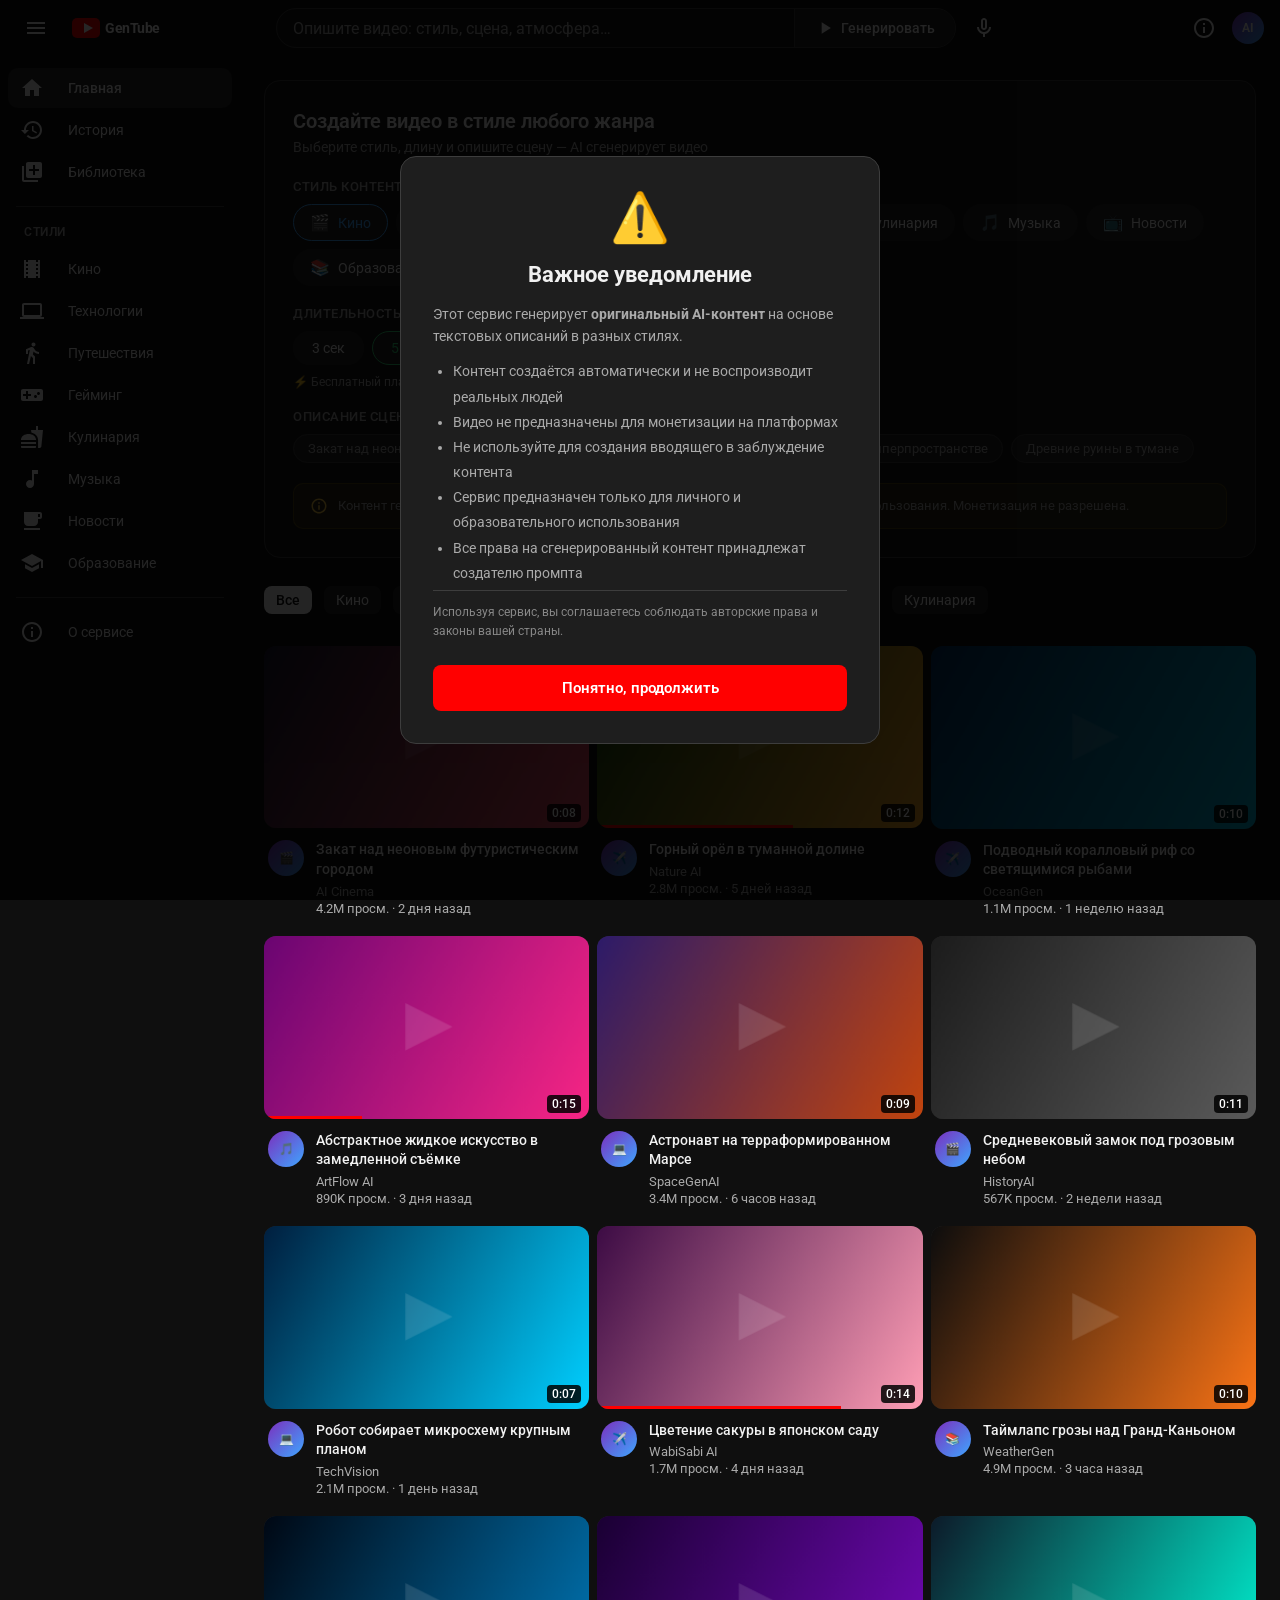
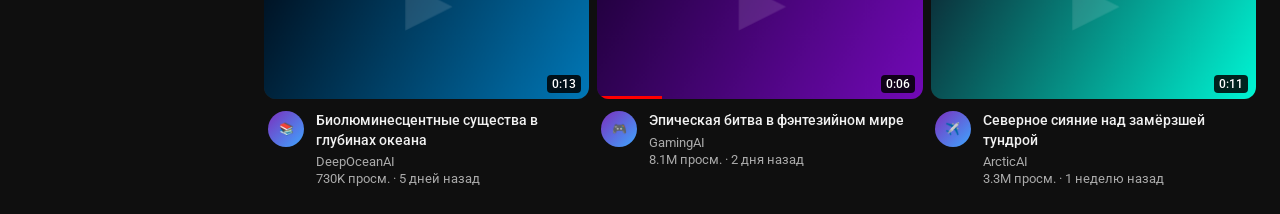
<file: index.html>
<!DOCTYPE html>
<html lang="en">
<head>
  <meta charset="UTF-8"/>
  <meta name="viewport" content="width=device-width, initial-scale=1.0"/>
  <title>GenTube – AI Video Generator</title>
  <link rel="stylesheet" href="style.css"/>
  <link rel="preconnect" href="https://fonts.googleapis.com">
  <link href="https://fonts.googleapis.com/css2?family=Roboto:wght@300;400;500;700&display=swap" rel="stylesheet">
</head>
<body>

  <!-- DISCLAIMER MODAL -->
  <div class="modal-overlay" id="disclaimerModal">
    <div class="modal">
      <div class="modal-icon">⚠️</div>
      <h2>Важное уведомление</h2>
      <div class="modal-body">
        <p>Этот сервис генерирует <strong>оригинальный AI-контент</strong> на основе текстовых описаний в разных стилях.</p>
        <ul>
          <li>Контент создаётся автоматически и не воспроизводит реальных людей</li>
          <li>Видео не предназначены для монетизации на платформах</li>
          <li>Не используйте для создания вводящего в заблуждение контента</li>
          <li>Сервис предназначен только для личного и образовательного использования</li>
          <li>Все права на сгенерированный контент принадлежат создателю промпта</li>
        </ul>
        <p class="modal-note">Используя сервис, вы соглашаетесь соблюдать авторские права и законы вашей страны.</p>
      </div>
      <button class="modal-btn" id="acceptDisclaimer">Понятно, продолжить</button>
    </div>
  </div>

  <!-- HEADER -->
  <header class="yt-header">
    <div class="header-left">
      <button class="icon-btn hamburger-btn" id="sidebarToggle" aria-label="Menu">
        <svg viewBox="0 0 24 24" class="icon"><path d="M3 18h18v-2H3v2zm0-5h18v-2H3v2zm0-7v2h18V6H3z"/></svg>
      </button>
      <a href="#" class="logo-link">
        <svg class="logo-icon" viewBox="0 0 110 20" fill="none">
          <rect width="28" height="20" rx="5" fill="#FF0000"/>
          <polygon points="12,5 21,10 12,15" fill="white"/>
          <text x="33" y="15" fill="white" font-family="Roboto" font-weight="700" font-size="14" letter-spacing="-0.5">GenTube</text>
        </svg>
      </a>
    </div>

    <div class="header-center">
      <div class="search-bar-wrapper">
        <input type="text" id="promptInput" class="search-input"
          placeholder="Опишите видео: стиль, сцена, атмосфера…" autocomplete="off"/>
        <button class="search-btn" id="generateBtn" aria-label="Generate">
          <svg viewBox="0 0 24 24" class="icon"><path d="M8 5v14l11-7z"/></svg>
          <span>Генерировать</span>
        </button>
      </div>
      <button class="icon-btn mic-btn" aria-label="Voice">
        <svg viewBox="0 0 24 24" class="icon"><path d="M12 14c1.66 0 3-1.34 3-3V5c0-1.66-1.34-3-3-3S9 3.34 9 5v6c0 1.66 1.34 3 3 3zm-1-9c0-.55.45-1 1-1s1 .45 1 1v6c0 .55-.45 1-1 1s-1-.45-1-1V5zm6 6c0 2.76-2.24 5-5 5s-5-2.24-5-5H5c0 3.53 2.61 6.43 6 6.92V21h2v-3.08c3.39-.49 6-3.39 6-6.92h-2z"/></svg>
      </button>
    </div>

    <div class="header-right">
      <button class="icon-btn" id="disclaimerBtn" title="Правовая информация" aria-label="Legal">
        <svg viewBox="0 0 24 24" class="icon"><path d="M11 17h2v-6h-2v6zm1-15C6.48 2 2 6.48 2 12s4.48 10 10 10 10-4.48 10-10S17.52 2 12 2zm0 18c-4.41 0-8-3.59-8-8s3.59-8 8-8 8 3.59 8 8-3.59 8-8 8zM11 9h2V7h-2v2z"/></svg>
      </button>
      <div class="avatar">AI</div>
    </div>
  </header>

  <!-- BODY -->
  <div class="body-wrapper">

    <!-- SIDEBAR -->
    <aside class="sidebar" id="sidebar">
      <nav class="sidebar-nav">
        <a href="#" class="nav-item active">
          <svg viewBox="0 0 24 24" class="nav-icon"><path d="M10 20v-6h4v6h5v-8h3L12 3 2 12h3v8z"/></svg>
          <span>Главная</span>
        </a>
        <a href="#" class="nav-item">
          <svg viewBox="0 0 24 24" class="nav-icon"><path d="M13 3c-4.97 0-9 4.03-9 9H1l3.89 3.89.07.14L9 12H6c0-3.87 3.13-7 7-7s7 3.13 7 7-3.13 7-7 7c-1.93 0-3.68-.79-4.94-2.06l-1.42 1.42C8.27 19.99 10.51 21 13 21c4.97 0 9-4.03 9-9s-4.03-9-9-9zm-1 5v5l4.28 2.54.72-1.21-3.5-2.08V8H12z"/></svg>
          <span>История</span>
        </a>
        <a href="#" class="nav-item">
          <svg viewBox="0 0 24 24" class="nav-icon"><path d="M4 6H2v14c0 1.1.9 2 2 2h14v-2H4V6zm16-4H8c-1.1 0-2 .9-2 2v12c0 1.1.9 2 2 2h12c1.1 0 2-.9 2-2V4c0-1.1-.9-2-2-2zm-1 9h-4v4h-2v-4H9V9h4V5h2v4h4v2z"/></svg>
          <span>Библиотека</span>
        </a>
        <div class="sidebar-divider"></div>
        <div class="sidebar-section-title">СТИЛИ</div>
        <a href="#" class="nav-item style-link" data-style="cinematic">
          <svg viewBox="0 0 24 24" class="nav-icon"><path d="M18 3v2h-2V3H8v2H6V3H4v18h2v-2h2v2h8v-2h2v2h2V3h-2zM8 17H6v-2h2v2zm0-4H6v-2h2v2zm0-4H6V7h2v2zm10 8h-2v-2h2v2zm0-4h-2v-2h2v2zm0-4h-2V7h2v2z"/></svg>
          <span>Кино</span>
        </a>
        <a href="#" class="nav-item style-link" data-style="tech">
          <svg viewBox="0 0 24 24" class="nav-icon"><path d="M20 18c1.1 0 1.99-.9 1.99-2L22 6c0-1.1-.9-2-2-2H4c-1.1 0-2 .9-2 2v10c0 1.1.9 2 2 2H0v2h24v-2h-4zM4 6h16v10H4V6z"/></svg>
          <span>Технологии</span>
        </a>
        <a href="#" class="nav-item style-link" data-style="travel">
          <svg viewBox="0 0 24 24" class="nav-icon"><path d="M13.5 5.5c1.1 0 2-.9 2-2s-.9-2-2-2-2 .9-2 2 .9 2 2 2zM9.8 8.9L7 23h2.1l1.8-8 2.1 2v6h2v-7.5l-2.1-2 .6-3C14.8 12 16.8 13 19 13v-2c-1.9 0-3.5-1-4.3-2.4l-1-1.6c-.4-.6-1-1-1.7-1-.3 0-.5.1-.8.1L6 8.3V13h2V9.6l1.8-.7"/></svg>
          <span>Путешествия</span>
        </a>
        <a href="#" class="nav-item style-link" data-style="gaming">
          <svg viewBox="0 0 24 24" class="nav-icon"><path d="M21 6H3c-1.1 0-2 .9-2 2v8c0 1.1.9 2 2 2h18c1.1 0 2-.9 2-2V8c0-1.1-.9-2-2-2zm-10 7H8v3H6v-3H3v-2h3V8h2v3h3v2zm4.5 2c-.83 0-1.5-.67-1.5-1.5S14.67 12 15.5 12s1.5.67 1.5 1.5S16.33 15 15.5 15zm3-3c-.83 0-1.5-.67-1.5-1.5S17.67 9 18.5 9s1.5.67 1.5 1.5S19.33 12 18.5 12z"/></svg>
          <span>Гейминг</span>
        </a>
        <a href="#" class="nav-item style-link" data-style="cooking">
          <svg viewBox="0 0 24 24" class="nav-icon"><path d="M18.06 22.99h1.66c.84 0 1.53-.64 1.63-1.46L23 5.05h-5V1h-1.97v4.05h-4.97l.3 2.34c1.71.47 3.31 1.32 4.27 2.26 1.44 1.42 2.43 2.89 2.43 5.29v8.05zM1 21.99V21h15.03v.99c0 .55-.45 1-1.01 1H2.01c-.56 0-1.01-.45-1.01-1zm15.03-7c0-8-15.03-8-15.03 0h15.03zM1.02 17h15v2H1z"/></svg>
          <span>Кулинария</span>
        </a>
        <a href="#" class="nav-item style-link" data-style="music">
          <svg viewBox="0 0 24 24" class="nav-icon"><path d="M12 3v10.55c-.59-.34-1.27-.55-2-.55-2.21 0-4 1.79-4 4s1.79 4 4 4 4-1.79 4-4V7h4V3h-6z"/></svg>
          <span>Музыка</span>
        </a>
        <a href="#" class="nav-item style-link" data-style="news">
          <svg viewBox="0 0 24 24" class="nav-icon"><path d="M20 3H4v10c0 2.21 1.79 4 4 4h6c2.21 0 4-1.79 4-4v-3h2c1.11 0 2-.89 2-2V5c0-1.11-.89-2-2-2zm0 5h-2V5h2v3zM4 19h16v2H4z"/></svg>
          <span>Новости</span>
        </a>
        <a href="#" class="nav-item style-link" data-style="educational">
          <svg viewBox="0 0 24 24" class="nav-icon"><path d="M5 13.18v4L12 21l7-3.82v-4L12 17l-7-3.82zM12 3L1 9l11 6 9-4.91V17h2V9L12 3z"/></svg>
          <span>Образование</span>
        </a>
        <div class="sidebar-divider"></div>
        <a href="#" class="nav-item" id="showDisclaimerNav">
          <svg viewBox="0 0 24 24" class="nav-icon"><path d="M11 17h2v-6h-2v6zm1-15C6.48 2 2 6.48 2 12s4.48 10 10 10 10-4.48 10-10S17.52 2 12 2zm0 18c-4.41 0-8-3.59-8-8s3.59-8 8-8 8 3.59 8 8-3.59 8-8 8zM11 9h2V7h-2v2z"/></svg>
          <span>О сервисе</span>
        </a>
      </nav>
    </aside>

    <!-- MAIN -->
    <main class="main-content" id="mainContent">

      <!-- HOMEPAGE -->
      <section class="homepage-view" id="homepageView">

        <!-- GENERATE PANEL -->
        <div class="generate-panel">
          <div class="panel-header">
            <h2>Создайте видео в стиле любого жанра</h2>
            <p>Выберите стиль, длину и опишите сцену — AI сгенерирует видео</p>
          </div>

          <div class="panel-controls">
            <!-- Style selector -->
            <div class="control-group">
              <label class="control-label">Стиль контента</label>
              <div class="style-grid" id="styleGrid">
                <button class="style-btn active" data-style="cinematic">
                  <span class="style-emoji">🎬</span>
                  <span>Кино</span>
                </button>
                <button class="style-btn" data-style="tech">
                  <span class="style-emoji">💻</span>
                  <span>Технологии</span>
                </button>
                <button class="style-btn" data-style="travel">
                  <span class="style-emoji">✈️</span>
                  <span>Путешествия</span>
                </button>
                <button class="style-btn" data-style="gaming">
                  <span class="style-emoji">🎮</span>
                  <span>Гейминг</span>
                </button>
                <button class="style-btn" data-style="cooking">
                  <span class="style-emoji">🍳</span>
                  <span>Кулинария</span>
                </button>
                <button class="style-btn" data-style="music">
                  <span class="style-emoji">🎵</span>
                  <span>Музыка</span>
                </button>
                <button class="style-btn" data-style="news">
                  <span class="style-emoji">📺</span>
                  <span>Новости</span>
                </button>
                <button class="style-btn" data-style="educational">
                  <span class="style-emoji">📚</span>
                  <span>Образование</span>
                </button>
              </div>
            </div>

            <!-- Duration selector -->
            <div class="control-group">
              <label class="control-label">Длительность видео</label>
              <div class="duration-grid" id="durationGrid">
                <button class="dur-btn" data-dur="3">3 сек</button>
                <button class="dur-btn active" data-dur="5">5 сек</button>
                <button class="dur-btn" data-dur="10">10 сек</button>
                <button class="dur-btn" data-dur="15">15 сек</button>
                <button class="dur-btn" data-dur="20">20 сек</button>
                <button class="dur-btn" data-dur="30">30 сек</button>
              </div>
              <div class="duration-note">⚡ Бесплатный план: 600 сек/месяц</div>
            </div>

            <!-- Prompt -->
            <div class="control-group">
              <label class="control-label">Описание сцены</label>
              <div class="prompt-suggestions" id="promptSuggestions">
                <!-- populated by JS based on style -->
              </div>
            </div>
          </div>

          <!-- Legal notice -->
          <div class="legal-notice">
            <svg viewBox="0 0 24 24" class="legal-icon"><path d="M11 17h2v-6h-2v6zm1-15C6.48 2 2 6.48 2 12s4.48 10 10 10 10-4.48 10-10S17.52 2 12 2zm0 18c-4.41 0-8-3.59-8-8s3.59-8 8-8 8 3.59 8 8-3.59 8-8 8zM11 9h2V7h-2v2z"/></svg>
            <span>Контент генерируется AI и не воспроизводит реальных людей. Только для личного использования. Монетизация не разрешена.</span>
          </div>
        </div>

        <!-- CHIPS -->
        <div class="chips-bar">
          <button class="chip active">Все</button>
          <button class="chip">Кино</button>
          <button class="chip">Технологии</button>
          <button class="chip">Природа</button>
          <button class="chip">Абстракция</button>
          <button class="chip">Музыка</button>
          <button class="chip">Гейминг</button>
          <button class="chip">Кулинария</button>
        </div>

        <div class="video-grid" id="videoGrid"></div>
      </section>

      <!-- WATCH PAGE -->
      <section class="watch-view hidden" id="watchView">
        <div class="watch-layout">
          <div class="watch-primary">

            <div class="video-player-container" id="videoPlayerContainer">
              <div class="video-skeleton" id="videoSkeleton">
                <div class="skeleton-shimmer"></div>
                <div class="skeleton-bars">
                  <div class="skel-bar wide"></div>
                  <div class="skel-bar medium"></div>
                  <div class="skel-bar short"></div>
                </div>
              </div>
              <div class="video-result hidden" id="videoResult">
                <div class="player-box">
                  <video id="generatedVideo" controls autoplay loop></video>
                  <div class="player-overlay hidden" id="playerOverlay">
                    <img id="generatedGif" alt="Generated video"/>
                  </div>
                  <div class="player-error hidden" id="playerError">
                    <svg viewBox="0 0 24 24" class="error-icon"><path d="M12 2C6.48 2 2 6.48 2 12s4.48 10 10 10 10-4.48 10-10S17.52 2 12 2zm1 15h-2v-2h2v2zm0-4h-2V7h2v6z"/></svg>
                    <p id="errorMessage">Что-то пошло не так.</p>
                    <button class="retry-btn" id="retryBtn">Попробовать снова</button>
                  </div>
                </div>
              </div>
            </div>

            <div class="video-info hidden" id="videoInfo">
              <!-- Legal badge -->
              <div class="legal-badge">
                <svg viewBox="0 0 24 24"><path d="M12 1L3 5v6c0 5.55 3.84 10.74 9 12 5.16-1.26 9-6.45 9-12V5l-9-4zm-2 16l-4-4 1.41-1.41L10 14.17l6.59-6.59L18 9l-8 8z"/></svg>
                AI-контент · Только личное использование · Монетизация запрещена
              </div>

              <h1 class="video-title" id="videoTitle">Untitled</h1>
              <div class="video-meta-row">
                <div class="view-count"><span id="viewCount">0</span> просмотров · <span id="timeAgo">только что</span></div>
                <div class="action-btns">
                  <button class="action-btn like-btn">
                    <svg viewBox="0 0 24 24" class="icon"><path d="M1 21h4V9H1v12zm22-11c0-1.1-.9-2-2-2h-6.31l.95-4.57.03-.32c0-.41-.17-.79-.44-1.06L14.17 1 7.59 7.59C7.22 7.95 7 8.45 7 9v10c0 1.1.9 2 2 2h9c.83 0 1.54-.5 1.84-1.22l3.02-7.05c.09-.23.14-.47.14-.73v-2z"/></svg>
                    <span>Нравится</span>
                  </button>
                  <button class="action-btn share-btn">
                    <svg viewBox="0 0 24 24" class="icon"><path d="M18 16.08c-.76 0-1.44.3-1.96.77L8.91 12.7c.05-.23.09-.46.09-.7s-.04-.47-.09-.7l7.05-4.11c.54.5 1.25.81 2.04.81 1.66 0 3-1.34 3-3s-1.34-3-3-3-3 1.34-3 3c0 .24.04.47.09.7L8.04 9.81C7.5 9.31 6.79 9 6 9c-1.66 0-3 1.34-3 3s1.34 3 3 3c.79 0 1.5-.31 2.04-.81l7.12 4.16c-.05.21-.08.43-.08.65 0 1.61 1.31 2.92 2.92 2.92s2.92-1.31 2.92-2.92-1.31-2.92-2.92-2.92z"/></svg>
                    <span>Поделиться</span>
                  </button>
                  <button class="action-btn download-btn" id="downloadBtn">
                    <svg viewBox="0 0 24 24" class="icon"><path d="M19 9h-4V3H9v6H5l7 7 7-7zM5 18v2h14v-2H5z"/></svg>
                    <span>Скачать</span>
                  </button>
                </div>
              </div>
              <div class="video-divider"></div>
              <div class="channel-row">
                <div class="channel-avatar">AI</div>
                <div class="channel-info">
                  <div class="channel-name">GenTube AI Studio</div>
                  <div class="channel-subs">AI-генерация · Только личное использование</div>
                </div>
                <button class="subscribe-btn">Подписаться</button>
              </div>
              <div class="video-description">
                <p id="descriptionText"></p>
              </div>
            </div>

          </div>
          <div class="watch-secondary">
            <div class="rec-title">Следующее</div>
            <div class="recommendations" id="recommendations"></div>
          </div>
        </div>
      </section>

    </main>
  </div>

  <div class="toast hidden" id="toast"></div>
  <script src="app.js"></script>
</body>
</html>
</file>
<file: style.css>
/* GenTube – YouTube Dark Mode + новые компоненты */

*, *::before, *::after { box-sizing: border-box; margin: 0; padding: 0; }

:root {
  --bg-base:        #0f0f0f;
  --bg-elevated:    #272727;
  --bg-surface:     #1a1a1a;
  --bg-hover:       #3d3d3d;
  --border:         #3d3d3d;
  --text-primary:   #f1f1f1;
  --text-secondary: #aaaaaa;
  --red:            #ff0000;
  --blue:           #3ea6ff;
  --green:          #2ecc71;
  --sidebar-width:  240px;
  --header-height:  56px;
  --transition:     0.15s ease;
}

html { scroll-behavior: smooth; }
body { font-family: 'Roboto', Arial, sans-serif; background: var(--bg-base); color: var(--text-primary); min-height: 100vh; overflow-x: hidden; }

::-webkit-scrollbar { width: 8px; }
::-webkit-scrollbar-track { background: transparent; }
::-webkit-scrollbar-thumb { background: #555; border-radius: 4px; }

.hidden { display: none !important; }
.icon { width: 24px; height: 24px; fill: var(--text-primary); flex-shrink: 0; }
.icon-btn { background: none; border: none; cursor: pointer; width: 40px; height: 40px; border-radius: 50%; display: flex; align-items: center; justify-content: center; transition: background var(--transition); flex-shrink: 0; }
.icon-btn:hover { background: var(--bg-hover); }

/* ── MODAL ── */
.modal-overlay {
  position: fixed; inset: 0; z-index: 1000;
  background: rgba(0,0,0,0.85);
  display: flex; align-items: center; justify-content: center;
  padding: 16px;
}
.modal-overlay.hidden { display: none !important; }
.modal {
  background: #1e1e1e;
  border: 1px solid var(--border);
  border-radius: 16px;
  padding: 32px;
  max-width: 480px; width: 100%;
  text-align: center;
}
.modal-icon { font-size: 48px; margin-bottom: 16px; }
.modal h2 { font-size: 22px; font-weight: 700; margin-bottom: 16px; color: var(--text-primary); }
.modal-body { text-align: left; margin-bottom: 24px; }
.modal-body p { font-size: 14px; color: var(--text-secondary); line-height: 1.6; margin-bottom: 12px; }
.modal-body ul { padding-left: 20px; }
.modal-body li { font-size: 14px; color: var(--text-secondary); line-height: 1.8; }
.modal-note { font-size: 12px !important; color: #888 !important; border-top: 1px solid var(--border); padding-top: 12px; margin-top: 4px; }
.modal-btn {
  width: 100%; padding: 14px;
  background: var(--red); border: none; border-radius: 8px;
  color: #fff; font-family: 'Roboto', sans-serif; font-size: 15px; font-weight: 600;
  cursor: pointer; transition: background var(--transition);
}
.modal-btn:hover { background: #cc0000; }

/* ── HEADER ── */
.yt-header {
  position: fixed; top: 0; left: 0; right: 0;
  height: var(--header-height);
  background: var(--bg-base);
  display: flex; align-items: center; justify-content: space-between;
  padding: 0 16px; gap: 8px; z-index: 100;
}
.header-left { display: flex; align-items: center; gap: 16px; min-width: 180px; }
.logo-link { display: flex; align-items: center; text-decoration: none; }
.logo-icon { height: 20px; width: auto; }
.header-center { display: flex; align-items: center; gap: 8px; flex: 1; max-width: 728px; margin: 0 auto; }
.search-bar-wrapper { display: flex; flex: 1; height: 40px; border-radius: 40px; overflow: hidden; border: 1px solid var(--border); background: var(--bg-surface); transition: border-color var(--transition); }
.search-bar-wrapper:focus-within { border-color: var(--blue); box-shadow: 0 0 0 1px var(--blue) inset; }
.search-input { flex: 1; background: transparent; border: none; outline: none; color: var(--text-primary); font-family: 'Roboto', sans-serif; font-size: 16px; padding: 0 16px; }
.search-input::placeholder { color: var(--text-secondary); }
.search-btn { display: flex; align-items: center; gap: 6px; padding: 0 20px; background: var(--bg-elevated); border: none; border-left: 1px solid var(--border); color: var(--text-primary); font-family: 'Roboto', sans-serif; font-size: 14px; font-weight: 500; cursor: pointer; transition: background var(--transition); white-space: nowrap; }
.search-btn:hover { background: var(--bg-hover); }
.search-btn:disabled { opacity: 0.6; cursor: not-allowed; }
.search-btn .icon { width: 20px; height: 20px; }
.header-right { display: flex; align-items: center; gap: 8px; min-width: 180px; justify-content: flex-end; }
.avatar { width: 32px; height: 32px; border-radius: 50%; background: linear-gradient(135deg, #7b2fbe, #3ea6ff); display: flex; align-items: center; justify-content: center; font-size: 12px; font-weight: 700; cursor: pointer; flex-shrink: 0; }

/* ── BODY LAYOUT ── */
.body-wrapper { display: flex; padding-top: var(--header-height); min-height: 100vh; }

/* ── SIDEBAR ── */
.sidebar { width: var(--sidebar-width); position: fixed; top: var(--header-height); left: 0; bottom: 0; overflow-y: auto; overflow-x: hidden; padding: 12px 0; background: var(--bg-base); transition: width var(--transition), transform var(--transition); z-index: 90; }
.sidebar.collapsed { width: 72px; }
.sidebar.collapsed .nav-item span, .sidebar.collapsed .sidebar-section-title { opacity: 0; pointer-events: none; }
.sidebar.collapsed .nav-item { justify-content: center; padding: 0; }
.sidebar-nav { display: flex; flex-direction: column; gap: 2px; padding: 0 8px; }
.nav-item { display: flex; align-items: center; gap: 24px; padding: 0 12px; height: 40px; border-radius: 10px; text-decoration: none; color: var(--text-primary); font-size: 14px; font-weight: 400; transition: background var(--transition); white-space: nowrap; overflow: hidden; cursor: pointer; }
.nav-item:hover { background: var(--bg-elevated); }
.nav-item.active { background: var(--bg-elevated); font-weight: 500; }
.nav-icon { width: 24px; height: 24px; fill: var(--text-primary); flex-shrink: 0; }
.sidebar-divider { height: 1px; background: var(--border); margin: 12px 8px; }
.sidebar-section-title { font-size: 12px; font-weight: 600; color: var(--text-secondary); letter-spacing: 0.5px; padding: 4px 16px 8px; }

/* ── MAIN ── */
.main-content { margin-left: var(--sidebar-width); flex: 1; transition: margin-left var(--transition); padding: 24px; min-width: 0; }
.main-content.expanded { margin-left: 72px; }

/* ── GENERATE PANEL ── */
.generate-panel {
  background: var(--bg-surface);
  border: 1px solid var(--border);
  border-radius: 16px;
  padding: 28px;
  margin-bottom: 28px;
}
.panel-header { margin-bottom: 24px; }
.panel-header h2 { font-size: 20px; font-weight: 600; margin-bottom: 6px; }
.panel-header p { font-size: 14px; color: var(--text-secondary); }

.panel-controls { display: flex; flex-direction: column; gap: 20px; }
.control-group { display: flex; flex-direction: column; gap: 10px; }
.control-label { font-size: 13px; font-weight: 500; color: var(--text-secondary); text-transform: uppercase; letter-spacing: 0.5px; }

/* Style grid */
.style-grid { display: flex; flex-wrap: wrap; gap: 8px; }
.style-btn {
  display: flex; align-items: center; gap: 8px;
  padding: 8px 16px; border-radius: 20px;
  background: var(--bg-elevated); border: 1px solid transparent;
  color: var(--text-primary); font-family: 'Roboto', sans-serif;
  font-size: 14px; cursor: pointer;
  transition: background var(--transition), border-color var(--transition);
}
.style-btn:hover { background: var(--bg-hover); }
.style-btn.active { background: var(--bg-elevated); border-color: var(--blue); color: var(--blue); }
.style-emoji { font-size: 16px; }

/* Duration grid */
.duration-grid { display: flex; flex-wrap: wrap; gap: 8px; }
.dur-btn {
  padding: 8px 18px; border-radius: 20px;
  background: var(--bg-elevated); border: 1px solid transparent;
  color: var(--text-primary); font-family: 'Roboto', sans-serif;
  font-size: 14px; cursor: pointer;
  transition: background var(--transition), border-color var(--transition);
}
.dur-btn:hover { background: var(--bg-hover); }
.dur-btn.active { background: var(--bg-elevated); border-color: var(--green); color: var(--green); }
.duration-note { font-size: 12px; color: var(--text-secondary); }

/* Prompt suggestions */
.prompt-suggestions { display: flex; flex-wrap: wrap; gap: 8px; }
.suggestion-chip {
  padding: 6px 14px; border-radius: 16px;
  background: var(--bg-elevated); border: 1px solid var(--border);
  color: var(--text-secondary); font-family: 'Roboto', sans-serif;
  font-size: 13px; cursor: pointer;
  transition: background var(--transition), color var(--transition), border-color var(--transition);
}
.suggestion-chip:hover { background: var(--bg-hover); color: var(--text-primary); border-color: var(--text-secondary); }

/* Legal notice */
.legal-notice {
  display: flex; align-items: flex-start; gap: 10px;
  margin-top: 20px; padding: 12px 16px;
  background: rgba(255,200,0,0.07);
  border: 1px solid rgba(255,200,0,0.2);
  border-radius: 10px;
  font-size: 13px; color: #aaa; line-height: 1.5;
}
.legal-icon { width: 18px; height: 18px; fill: #f0c040; flex-shrink: 0; margin-top: 1px; }

/* ── CHIPS ── */
.chips-bar { display: flex; gap: 12px; overflow-x: auto; padding-bottom: 12px; margin-bottom: 20px; scrollbar-width: none; }
.chips-bar::-webkit-scrollbar { display: none; }
.chip { display: inline-flex; align-items: center; padding: 6px 12px; border-radius: 8px; background: var(--bg-elevated); border: none; color: var(--text-primary); font-family: 'Roboto', sans-serif; font-size: 14px; cursor: pointer; white-space: nowrap; transition: background var(--transition); }
.chip:hover { background: var(--bg-hover); }
.chip.active { background: var(--text-primary); color: #0f0f0f; font-weight: 500; }

/* ── VIDEO GRID ── */
.video-grid { display: grid; grid-template-columns: repeat(auto-fill, minmax(300px, 1fr)); gap: 16px 8px; }
.video-card { cursor: pointer; transition: transform 0.2s; border-radius: 12px; overflow: visible; }
.video-card:hover { transform: scale(1.01); }
.card-thumb-wrap { position: relative; aspect-ratio: 16/9; border-radius: 12px; overflow: hidden; background: var(--bg-elevated); }
.card-thumb { width: 100%; height: 100%; object-fit: cover; display: block; }
.card-duration { position: absolute; bottom: 6px; right: 8px; background: rgba(0,0,0,0.85); color: #fff; font-size: 12px; font-weight: 500; padding: 2px 5px; border-radius: 4px; }
.card-progress-bar { position: absolute; bottom: 0; left: 0; height: 3px; background: var(--red); }
.card-info { display: flex; gap: 12px; padding: 12px 4px 4px; }
.card-channel-avatar { width: 36px; height: 36px; border-radius: 50%; background: linear-gradient(135deg, #7b2fbe, #3ea6ff); flex-shrink: 0; display: flex; align-items: center; justify-content: center; font-size: 12px; font-weight: 700; color: #fff; }
.card-text { flex: 1; min-width: 0; }
.card-title { font-size: 14px; font-weight: 500; line-height: 1.4; color: var(--text-primary); display: -webkit-box; -webkit-line-clamp: 2; -webkit-box-orient: vertical; overflow: hidden; margin-bottom: 4px; }
.card-channel { font-size: 13px; color: var(--text-secondary); margin-bottom: 2px; }
.card-meta { font-size: 13px; color: var(--text-secondary); }

/* ── SHIMMER ── */
@keyframes shimmer-sweep { 0% { background-position: 200% 0; } 100% { background-position: -200% 0; } }

/* ── WATCH PAGE ── */
.watch-view { width: 100%; }
.watch-layout { display: grid; grid-template-columns: 1fr 402px; gap: 24px; max-width: 1400px; }
.video-player-container { width: 100%; aspect-ratio: 16/9; background: #000; border-radius: 12px; overflow: hidden; position: relative; }
.video-skeleton { width: 100%; height: 100%; display: flex; flex-direction: column; }
.skeleton-shimmer { flex: 1; background: linear-gradient(90deg, var(--bg-elevated) 25%, #3d3d3d 50%, var(--bg-elevated) 75%); background-size: 200% 100%; animation: shimmer-sweep 1.6s infinite; }
.skeleton-bars { padding: 12px 16px; display: flex; flex-direction: column; gap: 8px; }
.skel-bar { height: 12px; border-radius: 6px; background: #3d3d3d; }
.skel-bar.wide { width: 70%; } .skel-bar.medium { width: 45%; } .skel-bar.short { width: 25%; }
.video-result { width: 100%; height: 100%; }
.player-box { width: 100%; height: 100%; position: relative; background: #000; display: flex; align-items: center; justify-content: center; }
#generatedVideo { width: 100%; height: 100%; object-fit: contain; display: block; }
.player-overlay { position: absolute; inset: 0; display: flex; align-items: center; justify-content: center; background: #000; }
.player-overlay img { max-width: 100%; max-height: 100%; object-fit: contain; }
.player-error { position: absolute; inset: 0; background: #000; display: flex; flex-direction: column; align-items: center; justify-content: center; gap: 16px; padding: 24px; text-align: center; }
.error-icon { width: 48px; height: 48px; fill: var(--text-secondary); }
.player-error p { color: var(--text-secondary); font-size: 15px; max-width: 320px; }
.retry-btn { padding: 10px 24px; background: var(--bg-elevated); border: 1px solid var(--border); border-radius: 20px; color: var(--text-primary); font-family: 'Roboto', sans-serif; font-size: 14px; font-weight: 500; cursor: pointer; transition: background var(--transition); }
.retry-btn:hover { background: var(--bg-hover); }

/* Legal badge */
.legal-badge {
  display: inline-flex; align-items: center; gap: 8px;
  padding: 6px 12px; margin-bottom: 12px;
  background: rgba(46,204,113,0.1); border: 1px solid rgba(46,204,113,0.3);
  border-radius: 20px; font-size: 12px; color: #2ecc71;
}
.legal-badge svg { width: 14px; height: 14px; fill: #2ecc71; flex-shrink: 0; }

.video-info { padding-top: 16px; }
.video-title { font-size: 20px; font-weight: 600; line-height: 1.4; margin-bottom: 12px; }
.video-meta-row { display: flex; align-items: center; justify-content: space-between; flex-wrap: wrap; gap: 12px; padding-bottom: 12px; }
.view-count { font-size: 14px; color: var(--text-secondary); }
.action-btns { display: flex; gap: 8px; flex-wrap: wrap; }
.action-btn { display: flex; align-items: center; gap: 6px; padding: 0 16px; height: 36px; background: var(--bg-elevated); border: none; border-radius: 18px; color: var(--text-primary); font-family: 'Roboto', sans-serif; font-size: 14px; font-weight: 500; cursor: pointer; transition: background var(--transition); }
.action-btn:hover { background: var(--bg-hover); }
.action-btn .icon { width: 18px; height: 18px; }
.video-divider { height: 1px; background: var(--border); margin: 4px 0 16px; }
.channel-row { display: flex; align-items: center; gap: 12px; margin-bottom: 16px; }
.channel-avatar { width: 40px; height: 40px; border-radius: 50%; background: linear-gradient(135deg, #7b2fbe, #3ea6ff); display: flex; align-items: center; justify-content: center; font-size: 13px; font-weight: 700; color: #fff; flex-shrink: 0; }
.channel-info { flex: 1; }
.channel-name { font-size: 16px; font-weight: 500; }
.channel-subs { font-size: 13px; color: var(--text-secondary); margin-top: 2px; }
.subscribe-btn { padding: 0 16px; height: 36px; background: var(--text-primary); border: none; border-radius: 18px; color: #0f0f0f; font-family: 'Roboto', sans-serif; font-size: 14px; font-weight: 500; cursor: pointer; transition: background var(--transition); }
.subscribe-btn:hover { background: #d9d9d9; }
.video-description { background: var(--bg-elevated); border-radius: 12px; padding: 12px 16px; }
.video-description p { font-size: 14px; color: var(--text-primary); line-height: 1.7; }

/* ── RECOMMENDATIONS ── */
.watch-secondary { min-width: 0; }
.rec-title { font-size: 16px; font-weight: 500; margin-bottom: 12px; }
.rec-card { display: flex; gap: 8px; margin-bottom: 8px; cursor: pointer; border-radius: 8px; padding: 4px; transition: background var(--transition); }
.rec-card:hover { background: var(--bg-elevated); }
.rec-thumb { width: 168px; aspect-ratio: 16/9; border-radius: 8px; overflow: hidden; flex-shrink: 0; background: var(--bg-elevated); }
.rec-thumb img { width: 100%; height: 100%; object-fit: cover; }
.rec-info { flex: 1; min-width: 0; }
.rec-title-text { font-size: 14px; font-weight: 500; display: -webkit-box; -webkit-line-clamp: 2; -webkit-box-orient: vertical; overflow: hidden; line-height: 1.4; margin-bottom: 4px; }
.rec-channel { font-size: 12px; color: var(--text-secondary); margin-bottom: 2px; }
.rec-views { font-size: 12px; color: var(--text-secondary); }

/* ── TOAST ── */
.toast { position: fixed; bottom: 32px; left: 50%; transform: translateX(-50%) translateY(20px); background: var(--bg-elevated); color: var(--text-primary); padding: 12px 24px; border-radius: 4px; font-size: 14px; z-index: 999; opacity: 0; transition: opacity 0.3s, transform 0.3s; pointer-events: none; box-shadow: 0 4px 12px rgba(0,0,0,0.5); }
.toast.show { opacity: 1; transform: translateX(-50%) translateY(0); }

/* ── RESPONSIVE ── */
@media (max-width: 1024px) { .watch-layout { grid-template-columns: 1fr; } }
@media (max-width: 768px) {
  .sidebar { transform: translateX(-100%); }
  .sidebar.mobile-open { transform: translateX(0); width: var(--sidebar-width); }
  .main-content { margin-left: 0 !important; padding: 16px; }
  .search-btn span { display: none; }
  .search-btn { padding: 0 14px; }
  .header-left, .header-right { min-width: auto; }
  .generate-panel { padding: 16px; }
  .style-grid, .duration-grid { gap: 6px; }
  .action-btn span { display: none; }
}
@media (max-width: 480px) { .video-grid { grid-template-columns: 1fr; } }
</file>
